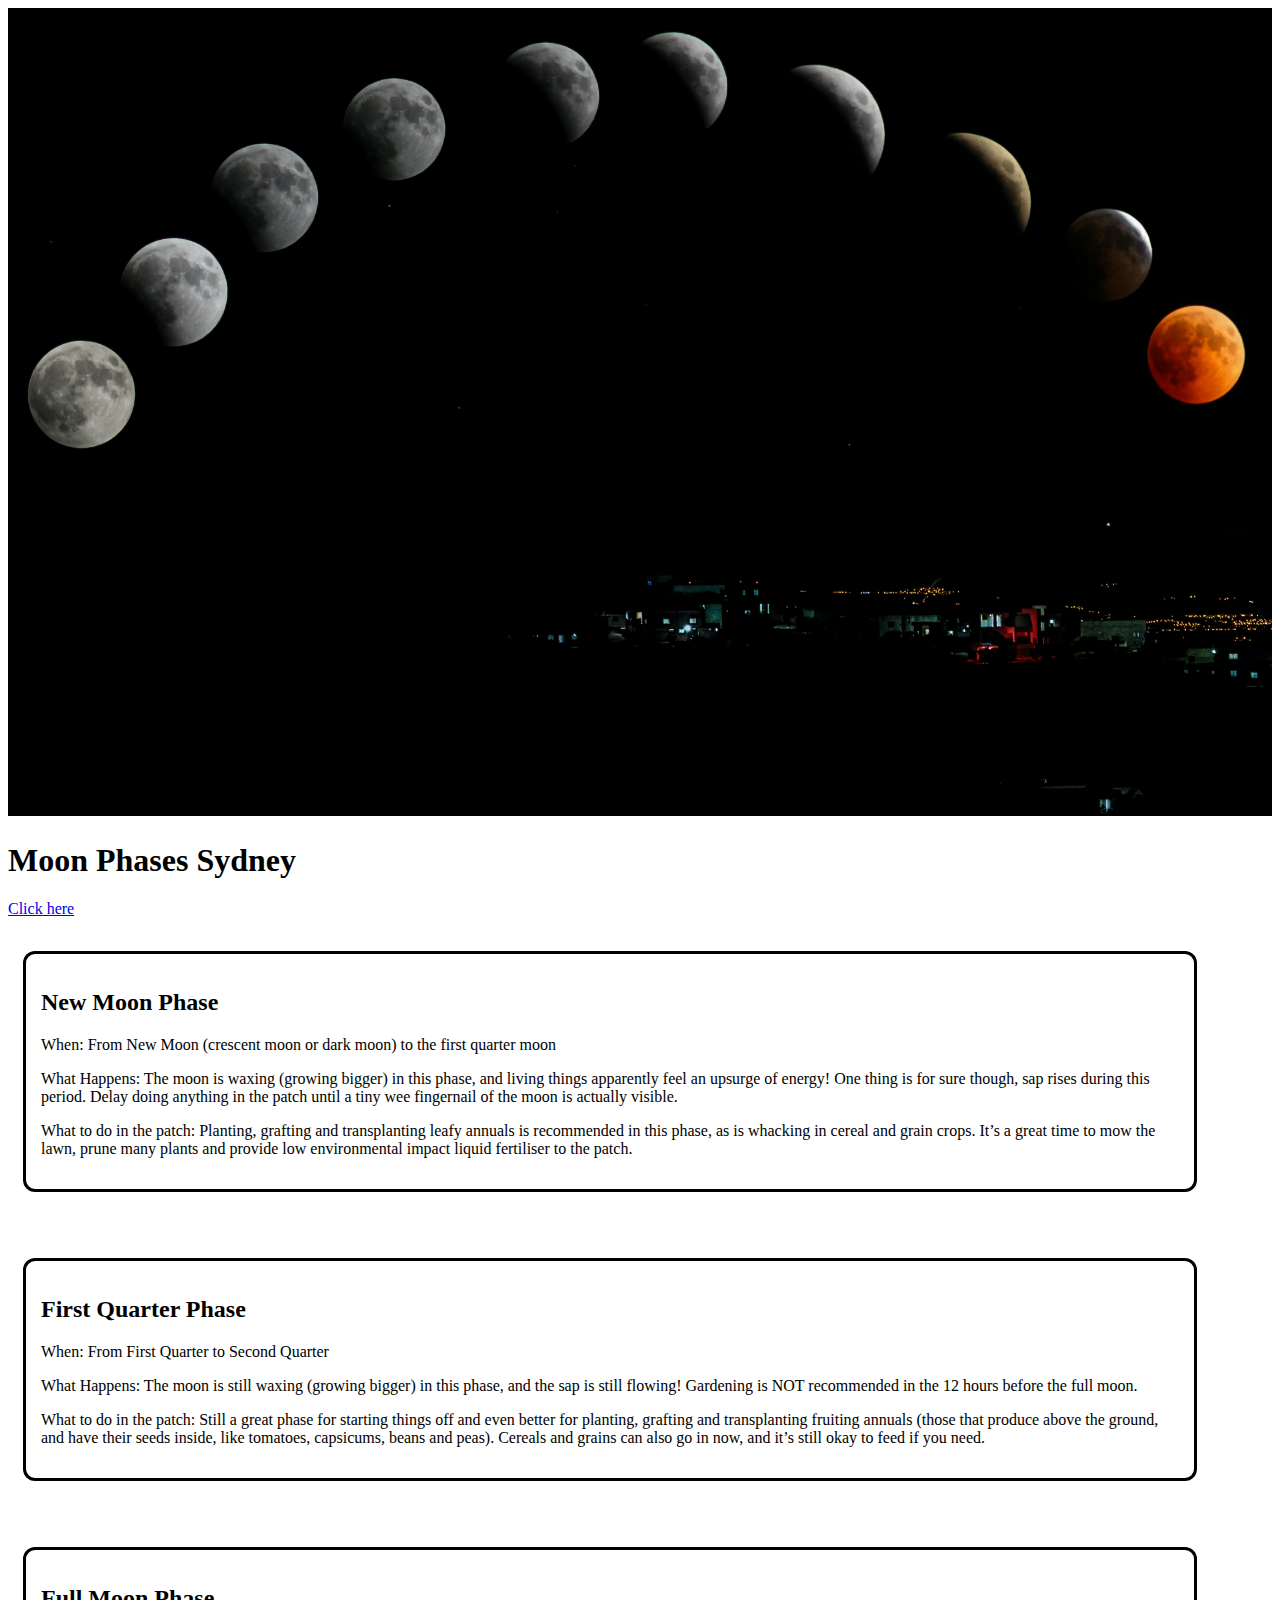
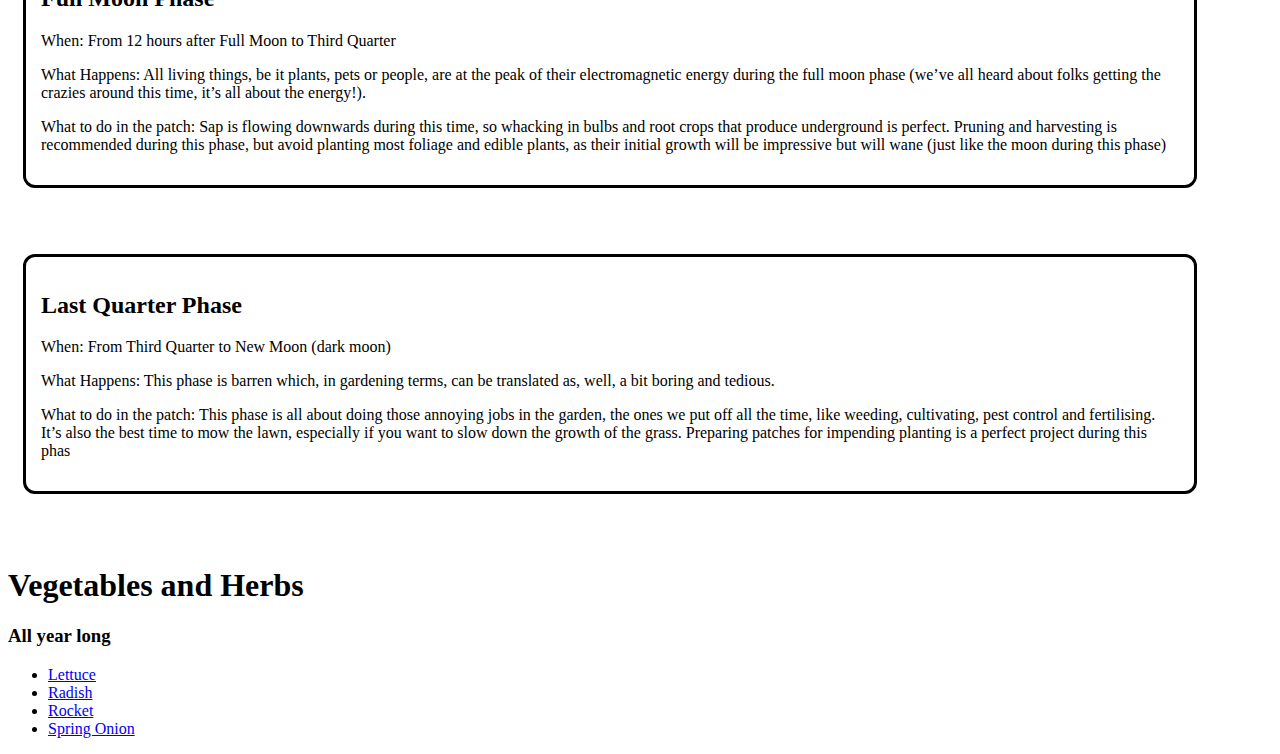
<file: index.html>
<!DOCTYPE html>
<html lang="en">
<head>
  <meta charset="UTF-8">
  <meta name="viewport" content="width=device-width, initial-scale=1.0">
  <meta name="description" content="Check the right time to sow. Plants, veggie and flower should be planted in crescent moon, on the other hand what grows underground should be the opposite.">
  <meta name="Keywords" content="Planting, sowing, growing plant, garden tips">
  <head>
  </head>
  <!-- CSS only -->
  <link rel="stylesheet" href="style.css">
  <title>Planting Guide Sydney</title>
</head>
<body>
 <div class="wholeBox">
   <img src="IMG/pexels-samer-daboul-1275413.jpg" alt="moonphases1" width="100%" height="1%">
  <h1>Moon Phases Sydney</h1>
  <a href="https://www.timeanddate.com/moon/phases/">Click here</a>
<br><br>
<div class="firstq">
  <h2>New Moon Phase</h2>
<p>When: From New Moon (crescent moon or dark moon) to the first quarter moon</p>

  <p> What Happens: The moon is waxing (growing bigger) in this phase, and living things apparently feel an upsurge of energy! One thing is for sure though, sap rises during this period. Delay doing anything in the patch until a tiny wee fingernail of the moon is actually visible.</p>
  
  <p>What to do in the patch: Planting, grafting and transplanting leafy annuals is recommended in this phase, as is whacking in cereal and grain crops. It’s a great time to mow the lawn, prune many plants and provide low environmental impact liquid fertiliser to the patch.</p>
</div>
<br><br>
<div class="secondq">
<h2>First Quarter Phase</h2>
<p>When: From First Quarter to Second Quarter</p>
<p>What Happens: The moon is still waxing (growing bigger) in this phase, and the sap is still flowing! Gardening is NOT recommended in the 12 hours before the full moon.</p>
<p>What to do in the patch: Still a great phase for starting things off and even better for planting, grafting and transplanting fruiting annuals (those that produce above the ground, and have their seeds inside, like tomatoes, capsicums, beans and peas). Cereals and grains can also go in now, and it’s still okay to feed if you need.</p>
</div>
<br><br>
<div class="thirdq">
<h2>Full Moon Phase</h2>
<p>When: From 12 hours after Full Moon to Third Quarter</p>
<p>What Happens: All living things, be it plants, pets or people, are at the peak of their electromagnetic energy during the full moon phase (we’ve all heard about folks getting the crazies around this time, it’s all about the energy!).</p>
<p>What to do in the patch: Sap is flowing downwards during this time, so whacking in bulbs and root crops that produce underground is perfect. Pruning and harvesting is recommended during this phase, but avoid planting most foliage and edible plants, as their initial growth will be impressive but will wane (just like the moon during this phase)</p>
</div>
<br><br>
<div class="fourthq">
<h2>Last Quarter Phase</h2>
<p>When: From Third Quarter to New Moon (dark moon)</p>
<p>What Happens: This phase is barren which, in gardening terms, can be translated as, well, a bit boring and tedious.</p>
<p>What to do in the patch: This phase is all about doing those annoying jobs in the garden, the ones we put off all the time, like weeding, cultivating, pest control and fertilising. It’s also the best time to mow the lawn, especially if you want to slow down the growth of the grass. Preparing patches for impending planting is a perfect project during this phas</p>
</div>
<br><br>
</div>
  <h1>Vegetables and Herbs</h1>
<h3>All year long</h3>

  <ul>
<li><a href="https://en.wikipedia.org/wiki/Lettuce" target="_blank">Lettuce</a></li>
<li><a href="https://en.wikipedia.org/wiki/Radish" target="_blank">Radish</a></li>
<li><a href="https://en.wikipedia.org/wiki/Eruca_vesicaria" target="_blank">Rocket</a></li>
<li><a href="https://en.wikipedia.org/wiki/Scallion" target="_blank">Spring Onion</a></li>
</ul>



<div class="footer"></div>

</body>
</html>
</file>
<file: style.css>
h1 {
color: black;
}
.firstq {
    
 width: 90%;
 margin: 15px;
 padding: 15px;
 border: solid;
 border-radius: 12px;

}

.firstq:hover {

box-shadow: inset 15em 0em yellow;

}

.secondq {
    width: 90%;
    margin: 15px;
    padding: 15px;
    border: solid;
    border-radius: 12px;

}

.secondq:hover {
    box-shadow: inset 35em 0em yellow;

}

.thirdq {
    width: 90%;
 margin: 15px;
 padding: 15px;
 border: solid;
 border-radius: 12px;

}

.thirdq:hover {
    
    background-color: yellow;
}

.fourthq {
    width: 90%;
 margin: 15px;
 padding: 15px;
 border: solid;
 border-radius: 12px;
}

.fourthq:hover {
    
    box-shadow: inset 55em 0em yellow;

}
</file>
